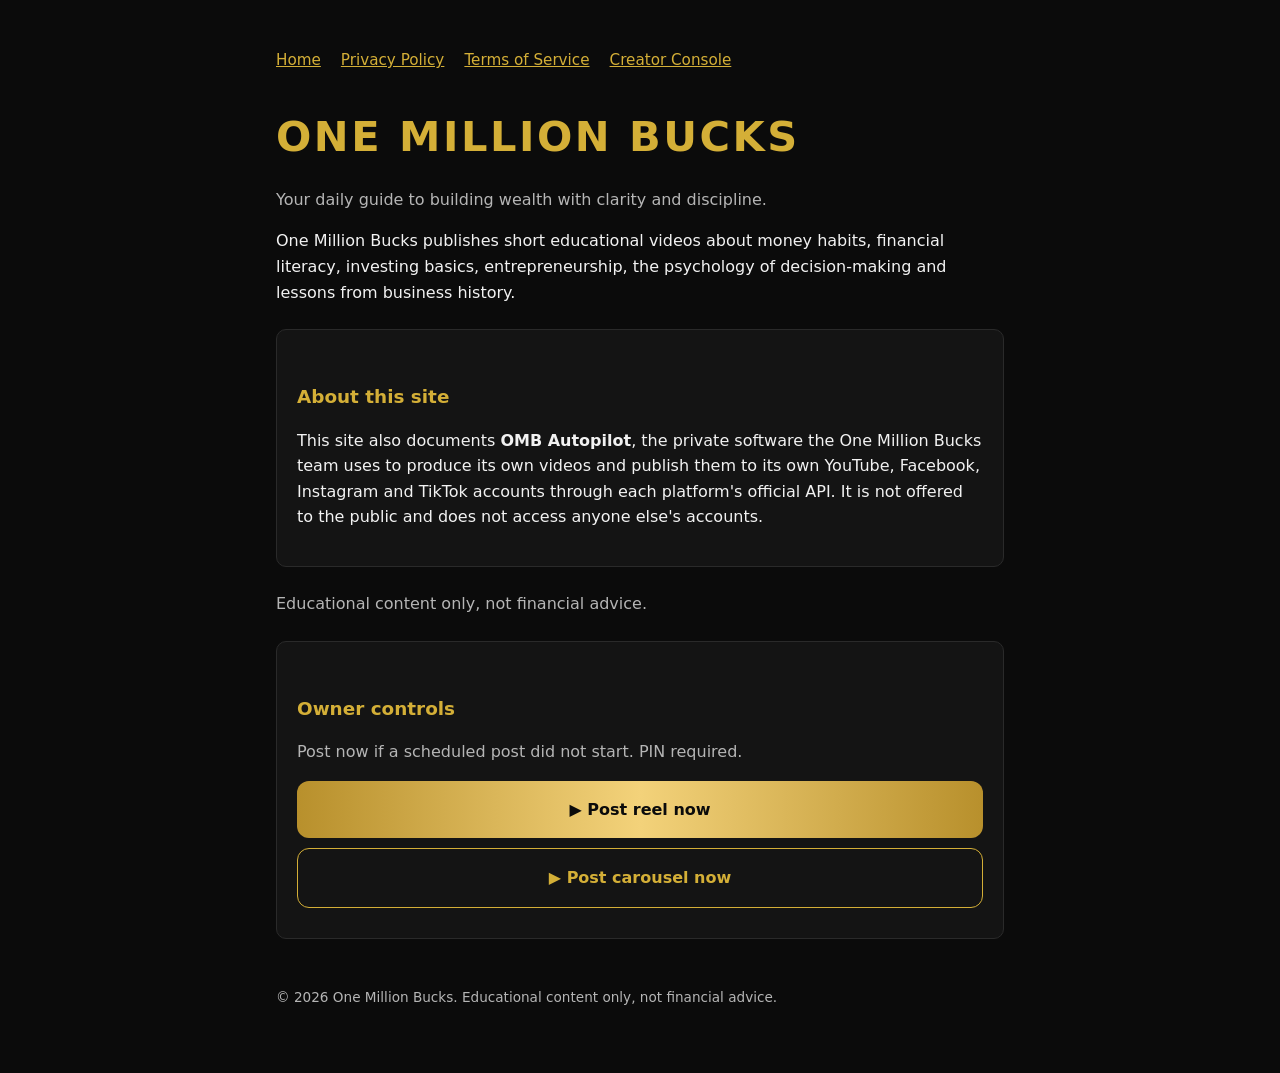
<file: index.html>
<!doctype html>
<html lang="en">
<head>
<meta charset="utf-8">
<meta name="viewport" content="width=device-width, initial-scale=1">
<title>One Million Bucks</title>
<link rel="stylesheet" href="style.css">
</head>
<body>
<main>
<nav><a href="index.html">Home</a><a href="privacy.html">Privacy Policy</a><a href="terms.html">Terms of Service</a><a href="console/">Creator Console</a></nav>
<h1>ONE MILLION BUCKS</h1>
<p class="muted">Your daily guide to building wealth with clarity and discipline.</p>
<p>One Million Bucks publishes short educational videos about money habits, financial literacy, investing basics, entrepreneurship, the psychology of decision-making and lessons from business history.</p>
<div class="card">
<h2>About this site</h2>
<p>This site also documents <strong>OMB Autopilot</strong>, the private software the One Million Bucks team uses to produce its own videos and publish them to its own YouTube, Facebook, Instagram and TikTok accounts through each platform's official API. It is not offered to the public and does not access anyone else's accounts.</p>
</div>
<p class="muted">Educational content only, not financial advice.</p>
<div class="card owner">
<h2>Owner controls</h2>
<p class="muted">Post now if a scheduled post did not start. PIN required.</p>
<a class="ctl gold" href="control/?run=reel">&#9654; Post reel now</a>
<a class="ctl line" href="control/?run=carousel">&#9654; Post carousel now</a>
</div>
<style>
  .owner .ctl { display:block; text-align:center; text-decoration:none; font-weight:800; padding:16px; border-radius:12px; margin:10px 0; }
  .owner .gold { background:linear-gradient(90deg,#b8902c,#f3d27a,#b8902c); color:#0b0b0b; }
  .owner .line { border:1px solid var(--gold); color:var(--gold); }
</style>
<footer>&copy; 2026 One Million Bucks. Educational content only, not financial advice.</footer>
</main>
</body>
</html>
</file>
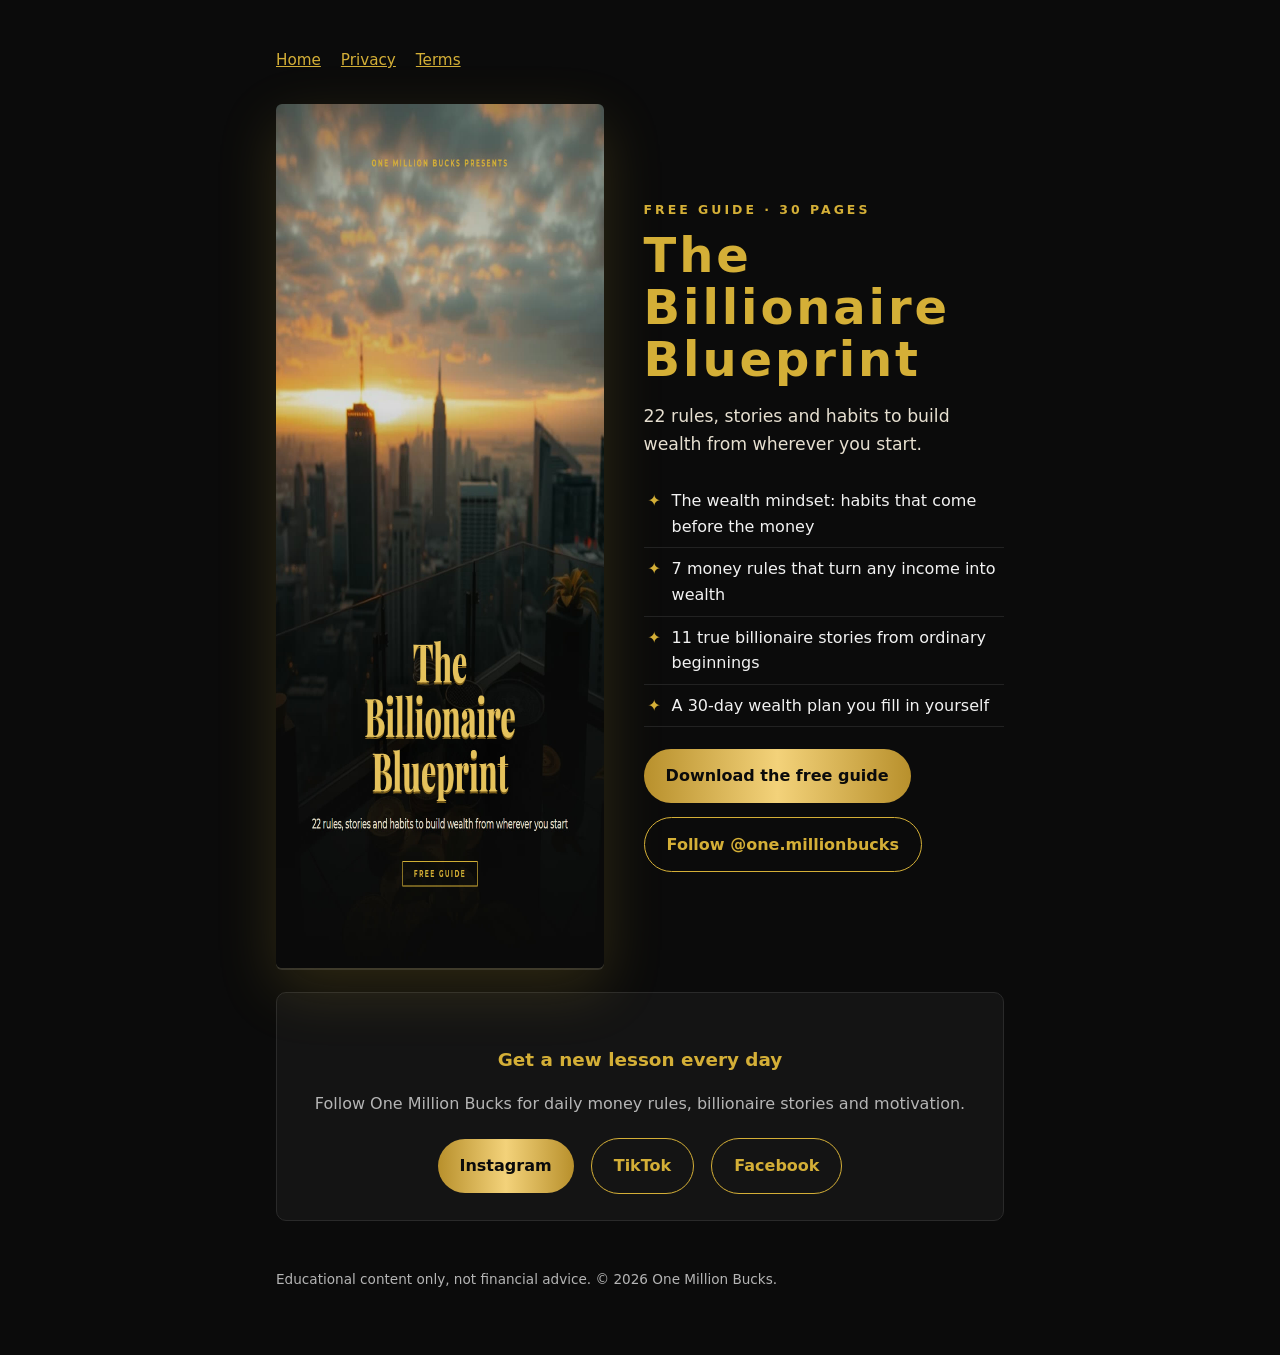
<file: blueprint/index.html>
<!doctype html>
<html lang="en">
<head>
<meta charset="utf-8">
<meta name="viewport" content="width=device-width, initial-scale=1">
<title>The Billionaire Blueprint | Free Guide</title>
<meta name="description" content="Free guide from One Million Bucks: 22 rules, stories and habits to build wealth from wherever you start.">
<meta property="og:title" content="The Billionaire Blueprint (free guide)">
<meta property="og:description" content="22 rules, stories and habits to build wealth from wherever you start.">
<meta property="og:image" content="https://asherjp07.github.io/omb-site/blueprint/cover.jpg">
<link rel="stylesheet" href="../style.css">
<style>
  .hero { display:grid; grid-template-columns: minmax(0,1fr) minmax(0,1.1fr); gap:40px; align-items:center; }
  .hero img { width:100%; border-radius:6px; box-shadow:0 20px 60px rgba(212,175,55,.18), 0 2px 0 #2a2a2a; }
  .kicker { color:var(--gold); letter-spacing:.24em; text-transform:uppercase; font-size:.78rem; font-weight:700; }
  h1 { font-size:clamp(2rem,6vw,3rem); line-height:1.08; margin:10px 0 14px; }
  .lead { font-size:1.08rem; color:#e6dfd0; }
  ul.inside { list-style:none; padding:0; margin:22px 0; }
  ul.inside li { padding:8px 0 8px 28px; position:relative; border-bottom:1px solid #222; }
  ul.inside li::before { content:"\2726"; color:var(--gold); position:absolute; left:4px; }
  .btns { display:flex; gap:14px; flex-wrap:wrap; margin-top:22px; }
  .btn { display:inline-block; text-decoration:none; font-weight:800; padding:14px 22px; border-radius:40px; font-size:1rem; }
  .btn.gold { background:linear-gradient(90deg,#b8902c,#f3d27a,#b8902c); color:#0b0b0b; }
  .btn.line { border:1px solid var(--gold); color:var(--gold); }
  .follow-card { text-align:center; }
  .follow-card .btn { margin:6px; }
  @media (max-width:720px) { .hero { grid-template-columns:1fr; } .hero img { max-width:340px; margin:0 auto; display:block; } }
</style>
</head>
<body>
<main>
  <nav><a href="../">Home</a><a href="../privacy.html">Privacy</a><a href="../terms.html">Terms</a></nav>
  <section class="hero">
    <img src="cover.jpg" alt="Cover of The Billionaire Blueprint free guide" width="576" height="864">
    <div>
      <div class="kicker">Free guide &middot; 30 pages</div>
      <h1>The Billionaire Blueprint</h1>
      <p class="lead">22 rules, stories and habits to build wealth from wherever you start.</p>
      <ul class="inside">
        <li>The wealth mindset: habits that come before the money</li>
        <li>7 money rules that turn any income into wealth</li>
        <li>11 true billionaire stories from ordinary beginnings</li>
        <li>A 30-day wealth plan you fill in yourself</li>
      </ul>
      <div class="btns">
        <a class="btn gold" href="The-Billionaire-Blueprint.pdf" download>Download the free guide</a>
        <a class="btn line" href="https://www.instagram.com/one.millionbucks/" target="_blank" rel="noopener">Follow @one.millionbucks</a>
      </div>
    </div>
  </section>

  <section class="card follow-card">
    <h2>Get a new lesson every day</h2>
    <p class="muted">Follow One Million Bucks for daily money rules, billionaire stories and motivation.</p>
    <a class="btn gold" href="https://www.instagram.com/one.millionbucks/" target="_blank" rel="noopener">Instagram</a>
    <a class="btn line" href="https://www.tiktok.com/@onemillionbuks" target="_blank" rel="noopener">TikTok</a>
    <a class="btn line" href="https://www.facebook.com/profile.php?id=61595087417670" target="_blank" rel="noopener">Facebook</a>
  </section>

  <footer>Educational content only, not financial advice. &copy; 2026 One Million Bucks.</footer>
</main>
</body>
</html>
</file>
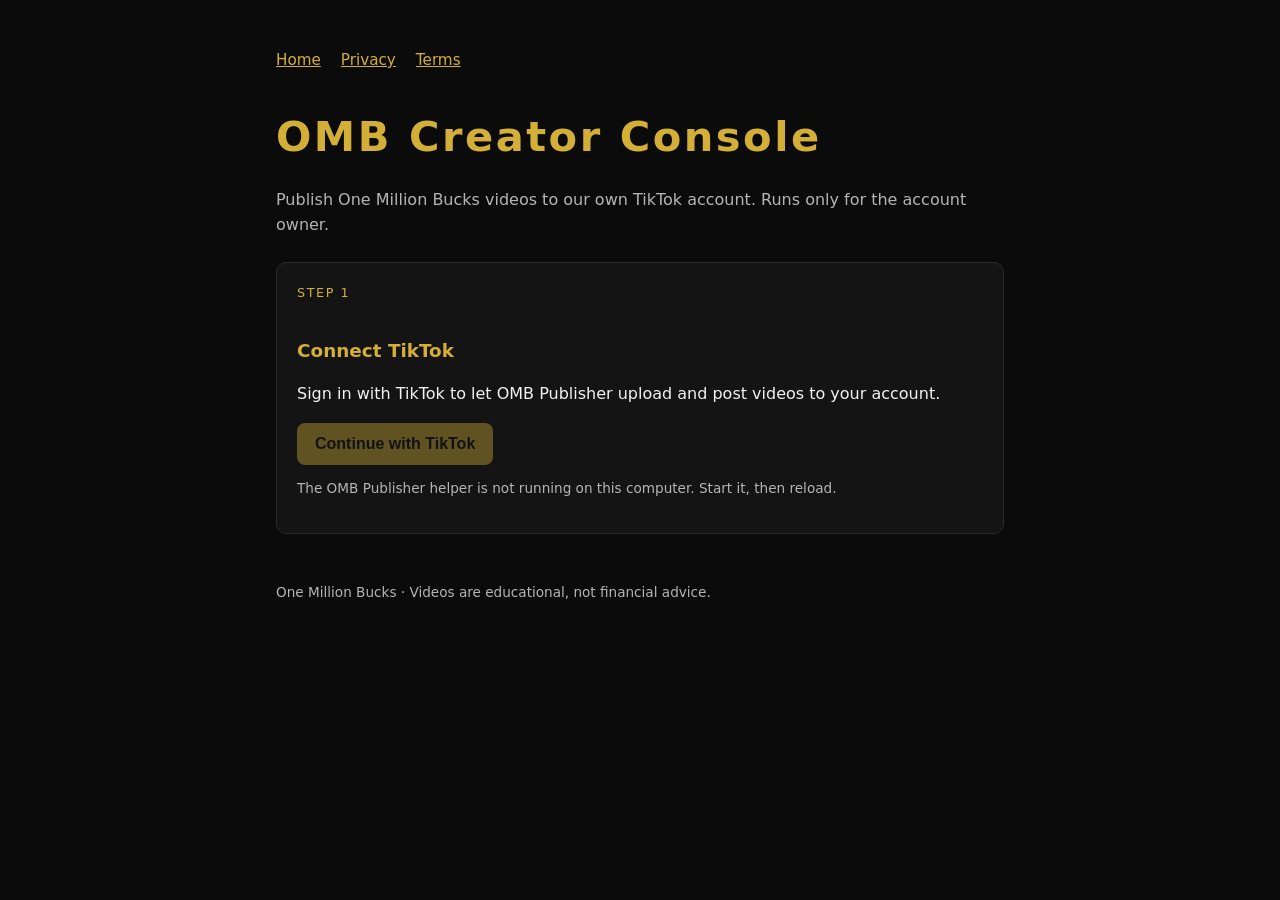
<file: console/index.html>
<!doctype html>
<html lang="en">
<head>
<meta charset="utf-8">
<meta name="viewport" content="width=device-width, initial-scale=1">
<meta name="referrer" content="no-referrer">
<title>OMB Creator Console</title>
<link rel="stylesheet" href="../style.css">
<style>
  .row { display:flex; gap:16px; flex-wrap:wrap; align-items:center; }
  .btn { background:var(--gold); color:#111; border:0; border-radius:8px; padding:12px 18px; font-weight:700; cursor:pointer; font-size:1rem; }
  .btn.alt { background:transparent; color:var(--gold); border:1px solid var(--gold); }
  .btn:disabled { opacity:.4; cursor:not-allowed; }
  .avatar { width:48px; height:48px; border-radius:50%; border:2px solid var(--gold); }
  label { display:block; margin:14px 0 6px; font-weight:600; }
  select, textarea { width:100%; background:#1c1c1c; color:var(--text); border:1px solid #333; border-radius:8px; padding:10px; font:inherit; }
  textarea { min-height:90px; }
  .toggle { display:flex; justify-content:space-between; align-items:center; padding:10px 0; border-bottom:1px solid #222; }
  .toggle.off { opacity:.45; }
  .hint { font-size:.85rem; color:var(--muted); }
  video { width:220px; border-radius:10px; background:#000; }
  .status { padding:12px; border-radius:8px; background:#1c1c1c; margin-top:16px; white-space:pre-wrap; }
  .step { color:var(--gold); font-size:.8rem; letter-spacing:.12em; text-transform:uppercase; }
  .hidden { display:none; }
  .warn { color:#f0b44c; }
</style>
</head>
<body>
<main>
  <nav><a href="../">Home</a><a href="../privacy.html">Privacy</a><a href="../terms.html">Terms</a></nav>
  <h1>OMB Creator Console</h1>
  <p class="muted">Publish One Million Bucks videos to our own TikTok account. Runs only for the account owner.</p>

  <section class="card" id="connect">
    <div class="step">Step 1</div>
    <h2>Connect TikTok</h2>
    <div id="notConnected">
      <p>Sign in with TikTok to let OMB Publisher upload and post videos to your account.</p>
      <button class="btn" id="connectBtn">Continue with TikTok</button>
    </div>
    <div id="connected" class="row hidden">
      <img class="avatar" id="avatar" alt="">
      <div><strong id="name"></strong><div class="hint">Connected TikTok account</div></div>
    </div>
    <p id="helperMsg" class="hint"></p>
  </section>

  <section class="card hidden" id="compose">
    <div class="step">Step 2</div>
    <h2>Choose a video</h2>
    <div class="row">
      <video id="preview" controls muted playsinline></video>
      <div style="flex:1;min-width:220px">
        <label for="videoSel">Video</label>
        <select id="videoSel"></select>
        <label for="title">Caption</label>
        <textarea id="title" maxlength="2200"></textarea>
      </div>
    </div>

    <div class="step" style="margin-top:24px">Step 3</div>
    <h2>Post settings</h2>
    <p>Posting to <strong id="creatorName"></strong> <span class="hint" id="durationHint"></span></p>
    <label for="privacy">Who can view this video</label>
    <select id="privacy"><option value="" selected disabled>Select privacy</option></select>

    <div class="toggle" id="tComment"><span>Allow comments</span><input type="checkbox" id="allowComment"></div>
    <div class="toggle" id="tDuet"><span>Allow Duet</span><input type="checkbox" id="allowDuet"></div>
    <div class="toggle" id="tStitch"><span>Allow Stitch</span><input type="checkbox" id="allowStitch"></div>

    <div class="toggle"><span>Disclose video content<div class="hint">Turn on if this video promotes a brand, product or service.</div></span><input type="checkbox" id="disclose"></div>
    <div id="discloseOpts" class="hidden">
      <div class="toggle"><span>Your brand<div class="hint">Promoting yourself or your own business. Labeled "Promotional content".</div></span><input type="checkbox" id="ownBrand"></div>
      <div class="toggle"><span>Branded content<div class="hint">Promoting another brand or a third party. Labeled "Paid partnership".</div></span><input type="checkbox" id="branded"></div>
      <p class="hint warn" id="discloseWarn">Select at least one option to disclose.</p>
    </div>
    <div class="toggle"><span>AI-generated content<div class="hint">Adds TikTok's AI-generated label. Our videos use AI voice and visuals.</div></span><input type="checkbox" id="aigc" checked></div>

    <p class="hint" id="consent">By posting, you agree to TikTok's <a href="https://www.tiktok.com/legal/page/global/music-usage-confirmation/en" target="_blank" rel="noopener">Music Usage Confirmation</a>.</p>
    <div class="row">
      <button class="btn" id="postBtn" disabled>Post to TikTok</button>
      <button class="btn alt" id="draftBtn">Send to TikTok drafts</button>
    </div>
    <div class="status hidden" id="status"></div>
  </section>

  <footer>One Million Bucks &middot; Videos are educational, not financial advice.</footer>
</main>
<script>
const HELPER = "http://127.0.0.1:8765";
const $ = id => document.getElementById(id);
let creator = null;

async function api(path, body) {
  const opts = body ? {method:"POST", headers:{"Content-Type":"application/json"}, body:JSON.stringify(body)} : {};
  const r = await fetch(HELPER + path, opts);
  const data = await r.json();
  if (!r.ok || data.error) throw new Error(data.error || ("HTTP " + r.status));
  return data;
}

async function start() {
  let cfg;
  try { cfg = await api("/config"); }
  catch (e) { $("helperMsg").textContent = "The OMB Publisher helper is not running on this computer. Start it, then reload."; $("connectBtn").disabled = true; return; }
  $("connectBtn").onclick = () => {
    const state = crypto.randomUUID();
    localStorage.setItem("omb_console_state", state);
    const u = new URL("https://www.tiktok.com/v2/auth/authorize/");
    u.search = new URLSearchParams({client_key: cfg.client_key, scope: cfg.scopes, response_type: "code",
                                    redirect_uri: cfg.redirect_uri, state, disable_auto_auth: "1"}).toString();
    location.href = u.toString();
  };
  const q = new URLSearchParams(location.search);
  if (q.get("code")) {
    if (q.get("state") !== localStorage.getItem("omb_console_state")) { $("helperMsg").textContent = "Sign-in state did not match. Please try again."; return; }
    history.replaceState(null, "", location.pathname);
    try {
      const res = await api("/exchange", {code: q.get("code")});
      showUser(res.user);
      await loadComposer();
    } catch (e) { $("helperMsg").textContent = "Sign-in failed: " + e.message; }
  }
}

function showUser(u) {
  $("notConnected").classList.add("hidden");
  $("connected").classList.remove("hidden");
  $("name").textContent = u.display_name || "TikTok user";
  if (u.avatar_url) $("avatar").src = u.avatar_url;
}

async function loadComposer() {
  creator = await api("/creator");
  $("compose").classList.remove("hidden");
  $("creatorName").textContent = creator.creator_nickname || creator.creator_username || "your account";
  if (creator.max_video_post_duration_sec) $("durationHint").textContent = "(videos up to " + creator.max_video_post_duration_sec + " s)";
  for (const opt of creator.privacy_level_options || []) {
    const o = document.createElement("option");
    o.value = opt;
    o.textContent = {PUBLIC_TO_EVERYONE:"Everyone", MUTUAL_FOLLOW_FRIENDS:"Friends", FOLLOWER_OF_CREATOR:"Followers", SELF_ONLY:"Only me"}[opt] || opt;
    $("privacy").appendChild(o);
  }
  const lock = (row, box, disabled) => { if (disabled) { $(row).classList.add("off"); $(box).disabled = true; $(box).checked = false; } };
  lock("tComment", "allowComment", creator.comment_disabled);
  lock("tDuet", "allowDuet", creator.duet_disabled);
  lock("tStitch", "allowStitch", creator.stitch_disabled);
  const vids = (await api("/videos")).videos;
  for (const v of vids) { const o = document.createElement("option"); o.value = v.id; o.textContent = v.title + " (" + v.mb + " MB)"; $("videoSel").appendChild(o); }
  $("videoSel").onchange = pickVideo;
  pickVideo();
}

function pickVideo() {
  const sel = $("videoSel");
  if (!sel.value) return;
  $("preview").src = HELPER + "/video?id=" + encodeURIComponent(sel.value);
  $("title").value = sel.options[sel.selectedIndex].text.replace(/ \([\d.]+ MB\)$/, "") + " #money #finance #onemillionbucks";
}

function validate() {
  const disclose = $("disclose").checked;
  $("discloseOpts").classList.toggle("hidden", !disclose);
  const needOpt = disclose && !$("ownBrand").checked && !$("branded").checked;
  $("discloseWarn").classList.toggle("hidden", !needOpt);
  if ($("branded").checked) {
    const pub = [...$("privacy").options].find(o => o.value === "SELF_ONLY");
    if (pub) pub.disabled = true;
    if ($("privacy").value === "SELF_ONLY") $("privacy").value = "";
  } else { [...$("privacy").options].forEach(o => { if (o.value) o.disabled = false; }); }
  $("consent").innerHTML = $("branded").checked
    ? 'By posting, you agree to TikTok\'s <a href="https://www.tiktok.com/legal/page/global/bc-policy/en" target="_blank" rel="noopener">Branded Content Policy</a> and <a href="https://www.tiktok.com/legal/page/global/music-usage-confirmation/en" target="_blank" rel="noopener">Music Usage Confirmation</a>.'
    : 'By posting, you agree to TikTok\'s <a href="https://www.tiktok.com/legal/page/global/music-usage-confirmation/en" target="_blank" rel="noopener">Music Usage Confirmation</a>.';
  $("postBtn").disabled = !$("privacy").value || needOpt;
}
["privacy","disclose","ownBrand","branded"].forEach(id => $(id).addEventListener("change", validate));

async function submit(mode) {
  const s = $("status");
  s.classList.remove("hidden");
  s.textContent = mode === "direct" ? "Uploading and posting to TikTok..." : "Uploading to your TikTok drafts...";
  $("postBtn").disabled = $("draftBtn").disabled = true;
  try {
    const res = await api("/post", {video_id: $("videoSel").value, mode, title: $("title").value,
      privacy_level: $("privacy").value, disable_comment: !$("allowComment").checked,
      disable_duet: !$("allowDuet").checked, disable_stitch: !$("allowStitch").checked,
      brand_content_toggle: $("branded").checked, brand_organic_toggle: $("ownBrand").checked, is_aigc: $("aigc").checked});
    for (let i = 0; i < 40; i++) {
      await new Promise(r => setTimeout(r, 4000));
      const st = await api("/status?publish_id=" + encodeURIComponent(res.publish_id));
      s.textContent = "Status: " + st.status;
      if (st.status === "PUBLISH_COMPLETE") { s.textContent = "Posted! It may take a few minutes to appear on your TikTok profile."; break; }
      if (st.status === "SEND_TO_USER_INBOX") { s.textContent = "Sent! Open TikTok and check your inbox notification to edit and post the draft."; break; }
      if (st.status === "FAILED") { s.textContent = "TikTok could not process the video: " + (st.fail_reason || "unknown"); break; }
    }
  } catch (e) { s.textContent = "Error: " + e.message; }
  $("draftBtn").disabled = false; validate();
}
$("postBtn").onclick = () => submit("direct");
$("draftBtn").onclick = () => submit("inbox");
start();
</script>
</body>
</html>
</file>
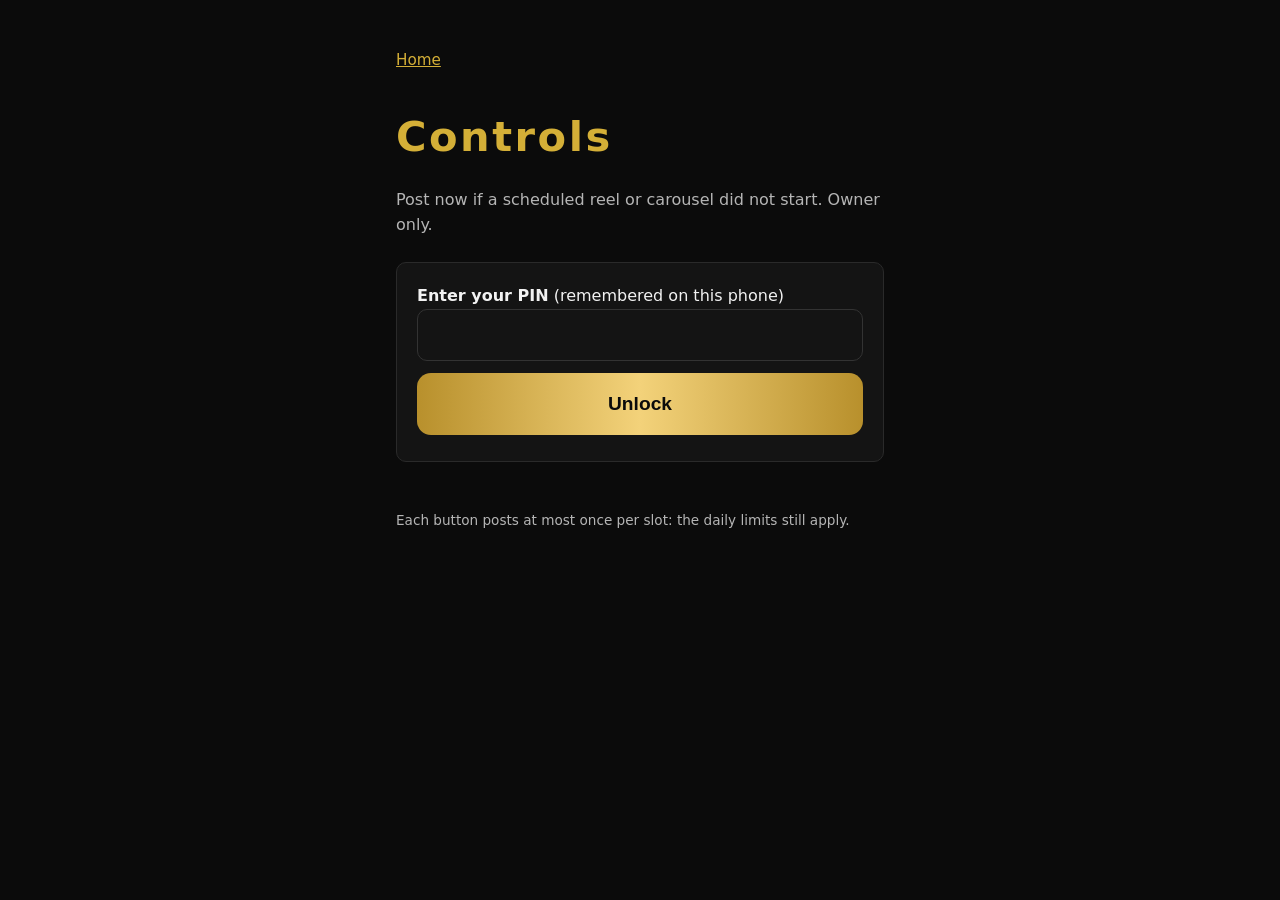
<file: control/index.html>
<!doctype html>
<html lang="en">
<head>
<meta charset="utf-8">
<meta name="viewport" content="width=device-width, initial-scale=1">
<meta name="robots" content="noindex">
<meta name="referrer" content="no-referrer">
<title>OMB Controls</title>
<link rel="stylesheet" href="../style.css">
<style>
  main { max-width: 520px; }
  .big { display:block; width:100%; border:0; border-radius:14px; padding:20px; font-size:1.2rem; font-weight:800;
         cursor:pointer; margin:14px 0 6px; }
  .reel { background:linear-gradient(90deg,#b8902c,#f3d27a,#b8902c); color:#0b0b0b; }
  .carousel { background:#1c1c1c; color:var(--gold); border:1px solid var(--gold); }
  .big:disabled { opacity:.5; cursor:wait; }
  .last { font-size:.85rem; color:var(--muted); min-height:1.2em; }
  .msg { margin-top:18px; padding:14px; border-radius:10px; background:#1c1c1c; min-height:1.2em; }
  .msg.ok { border-left:4px solid #3fb950; }
  .msg.err { border-left:4px solid #f85149; }
  input { width:100%; padding:14px; font-size:1.2rem; border-radius:10px; border:1px solid #333; background:#141414;
          color:var(--text); letter-spacing:.3em; text-align:center; }
  .row { display:flex; gap:10px; }
  .row button { flex:none; }
  .link { background:none; border:0; color:var(--gold); text-decoration:underline; cursor:pointer; font-size:.9rem; padding:0; }
</style>
</head>
<body>
<main>
  <nav><a href="../">Home</a></nav>
  <h1>Controls</h1>
  <p class="muted">Post now if a scheduled reel or carousel did not start. Owner only.</p>

  <section id="pinBox" class="card">
    <label for="pin"><strong>Enter your PIN</strong> (remembered on this phone)</label>
    <input id="pin" type="password" inputmode="numeric" autocomplete="off" maxlength="12">
    <button class="big reel" id="savePin" style="margin-top:12px">Unlock</button>
  </section>

  <section id="controls" hidden>
    <button class="big reel" data-workflow="reel">&#9654; Post reel now</button>
    <div class="last" id="last-reel"></div>
    <button class="big carousel" data-workflow="carousel">&#9654; Post carousel now</button>
    <div class="last" id="last-carousel"></div>
    <div class="msg" id="msg" hidden></div>
    <p style="margin-top:24px"><button class="link" id="refresh">Refresh status</button>
       &nbsp;&middot;&nbsp; <button class="link" id="forget">Forget PIN on this phone</button></p>
  </section>
  <footer>Each button posts at most once per slot: the daily limits still apply.</footer>
</main>
<script>
  const API = "https://omb-funnel.onemillionbucks.workers.dev/control";
  const $ = (id) => document.getElementById(id);
  const store = { get() { try { return localStorage.getItem("omb_pin") || ""; } catch { return ""; } },
                  set(v) { try { localStorage.setItem("omb_pin", v); } catch {} },
                  clear() { try { localStorage.removeItem("omb_pin"); } catch {} } };
  let pin = store.get();

  async function call(path, body) {
    const res = await fetch(API + path, { method: "POST", headers: { "Content-Type": "application/json" },
                                          body: JSON.stringify({ pin, ...body }) });
    const data = await res.json().catch(() => ({ error: "Unexpected reply" }));
    if (!res.ok) throw Object.assign(new Error(data.error || ("HTTP " + res.status)), { status: res.status });
    return data;
  }

  function show(text, ok) {
    const m = $("msg"); m.hidden = false; m.textContent = text; m.className = "msg " + (ok ? "ok" : "err");
  }

  function describe(run) {
    if (!run) return "No runs yet.";
    const when = new Date(run.created_at).toLocaleString([], { weekday: "short", hour: "numeric", minute: "2-digit" });
    const how = run.event === "schedule" ? "scheduled" : "manual";
    const state = run.status !== "completed" ? "running now" : (run.conclusion === "success" ? "done" : run.conclusion);
    return `Last run: ${when} (${how}) - ${state}`;
  }

  async function refresh() {
    try {
      const s = await call("/status", {});
      $("last-reel").textContent = describe(s.reel);
      $("last-carousel").textContent = describe(s.carousel);
    } catch (e) {
      if (e.status === 401) return lock("That PIN is wrong.");
      $("last-reel").textContent = $("last-carousel").textContent = "Status unavailable: " + e.message;
    }
  }

  function unlock() { $("pinBox").hidden = true; $("controls").hidden = false; refresh(); }
  function lock(reason) {
    store.clear(); pin = ""; $("controls").hidden = true; $("pinBox").hidden = false;
    if (reason) { $("pin").value = ""; $("pin").placeholder = reason; }
  }

  $("savePin").onclick = () => { pin = $("pin").value.trim(); if (!pin) return; store.set(pin); unlock(); };
  $("pin").addEventListener("keydown", (e) => { if (e.key === "Enter") $("savePin").click(); });
  $("forget").onclick = () => lock("");
  $("refresh").onclick = refresh;
  document.querySelectorAll("[data-workflow]").forEach((btn) => {
    btn.onclick = async () => {
      const what = btn.dataset.workflow;
      if (!confirm(`Post the ${what} now?`)) return;
      document.querySelectorAll("[data-workflow]").forEach((b) => (b.disabled = true));
      show(`Starting the ${what}...`, true);
      try {
        const r = await call("/run", { workflow: what });
        show(r.message + " You'll get a phone alert if it fails.", true);
        setTimeout(refresh, 8000);
      } catch (e) {
        if (e.status === 401) return lock("That PIN is wrong.");
        show("Could not start it: " + e.message, false);
      } finally {
        document.querySelectorAll("[data-workflow]").forEach((b) => (b.disabled = false));
      }
    };
  });
  if (pin) unlock();
  // Homepage buttons link here with ?run=reel or ?run=carousel: go straight to that action.
  const wanted = new URLSearchParams(location.search).get("run");
  if (wanted) {
    history.replaceState(null, "", location.pathname);
    const go = () => document.querySelector(`[data-workflow="${wanted}"]`)?.click();
    if (pin) setTimeout(go, 300);
    else $("savePin").addEventListener("click", () => setTimeout(go, 300), { once: true });
  }
</script>
</body>
</html>
</file>
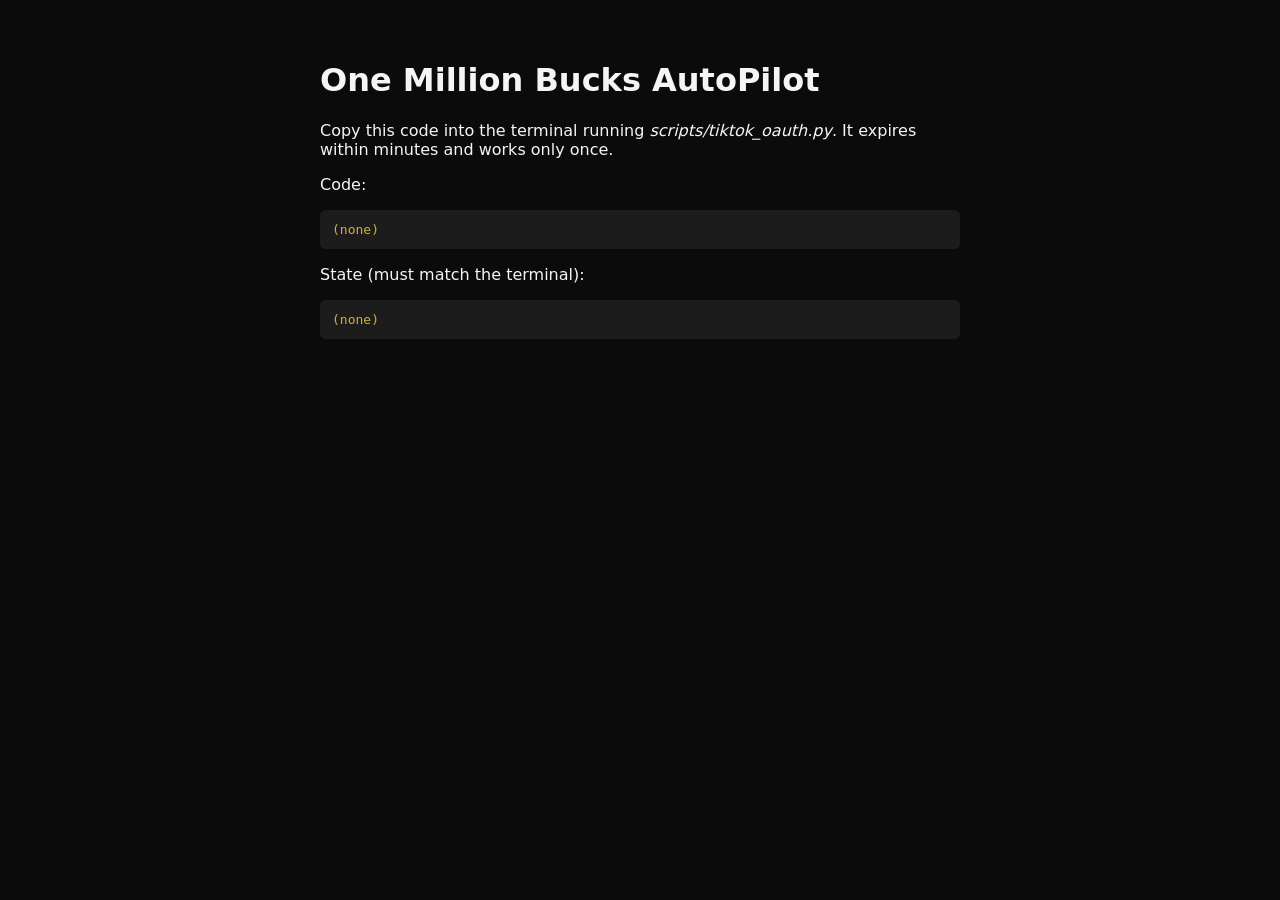
<file: tiktok-callback/index.html>
<!doctype html>
<html lang="en">
<head>
<meta charset="utf-8">
<meta name="viewport" content="width=device-width, initial-scale=1">
<meta name="referrer" content="no-referrer">
<title>Authorisation code</title>
<style>
  body { font-family: system-ui, sans-serif; background: #0b0b0b; color: #f5f5f5; margin: 0; padding: 40px 16px; }
  main { max-width: 640px; margin: 0 auto; }
  code { display: block; background: #1c1c1c; color: #d4af37; padding: 12px; word-break: break-all; border-radius: 6px; }
</style>
</head>
<body>
<main>
  <h1>One Million Bucks AutoPilot</h1>
  <p>Copy this code into the terminal running <em>scripts/tiktok_oauth.py</em>. It expires within minutes and works only once.</p>
  <p>Code:</p><code id="code">(none)</code>
  <p>State (must match the terminal):</p><code id="state">(none)</code>
  <p id="error"></p>
</main>
<script>
  // Static page: nothing is sent anywhere. It only displays the query parameters,
  // or hands them back to the creator console that started the sign-in.
  const q = new URLSearchParams(location.search);
  if (q.get("state") && q.get("state") === localStorage.getItem("omb_console_state")) {
    location.replace("../console/" + location.search);
  }
  document.getElementById("code").textContent = q.get("code") || "(none)";
  document.getElementById("state").textContent = q.get("state") || "(none)";
  if (q.get("error")) document.getElementById("error").textContent = "Error: " + q.get("error") + " " + (q.get("error_description") || "");
</script>
</body>
</html>
</file>
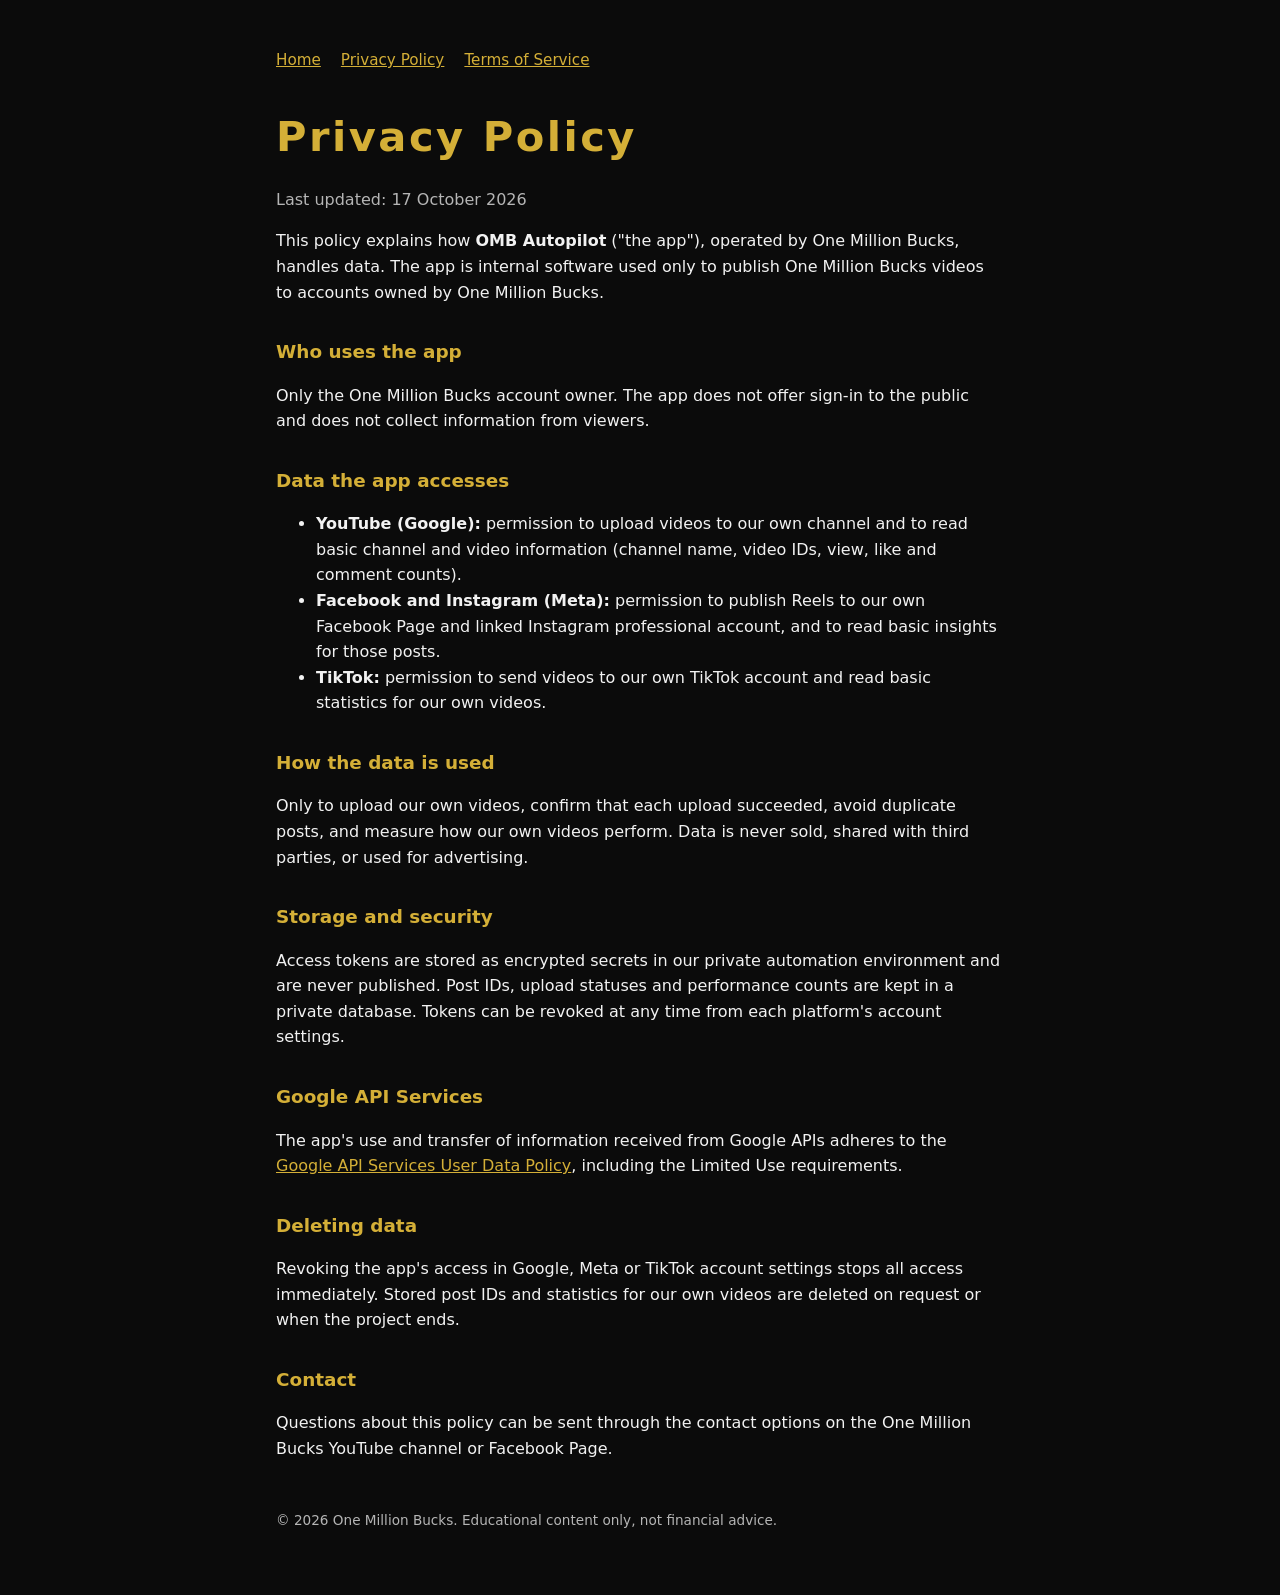
<file: privacy.html>
<!doctype html>
<html lang="en">
<head>
<meta charset="utf-8">
<meta name="viewport" content="width=device-width, initial-scale=1">
<title>Privacy Policy - One Million Bucks</title>
<link rel="stylesheet" href="style.css">
</head>
<body>
<main>
<nav><a href="index.html">Home</a><a href="privacy.html">Privacy Policy</a><a href="terms.html">Terms of Service</a></nav>
<h1>Privacy Policy</h1>
<p class="muted">Last updated: 17 October 2026</p>
<p>This policy explains how <strong>OMB Autopilot</strong> ("the app"), operated by One Million Bucks, handles data. The app is internal software used only to publish One Million Bucks videos to accounts owned by One Million Bucks.</p>
<h2>Who uses the app</h2>
<p>Only the One Million Bucks account owner. The app does not offer sign-in to the public and does not collect information from viewers.</p>
<h2>Data the app accesses</h2>
<ul>
<li><strong>YouTube (Google):</strong> permission to upload videos to our own channel and to read basic channel and video information (channel name, video IDs, view, like and comment counts).</li>
<li><strong>Facebook and Instagram (Meta):</strong> permission to publish Reels to our own Facebook Page and linked Instagram professional account, and to read basic insights for those posts.</li>
<li><strong>TikTok:</strong> permission to send videos to our own TikTok account and read basic statistics for our own videos.</li>
</ul>
<h2>How the data is used</h2>
<p>Only to upload our own videos, confirm that each upload succeeded, avoid duplicate posts, and measure how our own videos perform. Data is never sold, shared with third parties, or used for advertising.</p>
<h2>Storage and security</h2>
<p>Access tokens are stored as encrypted secrets in our private automation environment and are never published. Post IDs, upload statuses and performance counts are kept in a private database. Tokens can be revoked at any time from each platform's account settings.</p>
<h2>Google API Services</h2>
<p>The app's use and transfer of information received from Google APIs adheres to the <a href="https://developers.google.com/terms/api-services-user-data-policy">Google API Services User Data Policy</a>, including the Limited Use requirements.</p>
<h2>Deleting data</h2>
<p>Revoking the app's access in Google, Meta or TikTok account settings stops all access immediately. Stored post IDs and statistics for our own videos are deleted on request or when the project ends.</p>
<h2>Contact</h2>
<p>Questions about this policy can be sent through the contact options on the One Million Bucks YouTube channel or Facebook Page.</p>
<footer>&copy; 2026 One Million Bucks. Educational content only, not financial advice.</footer>
</main>
</body>
</html>
</file>
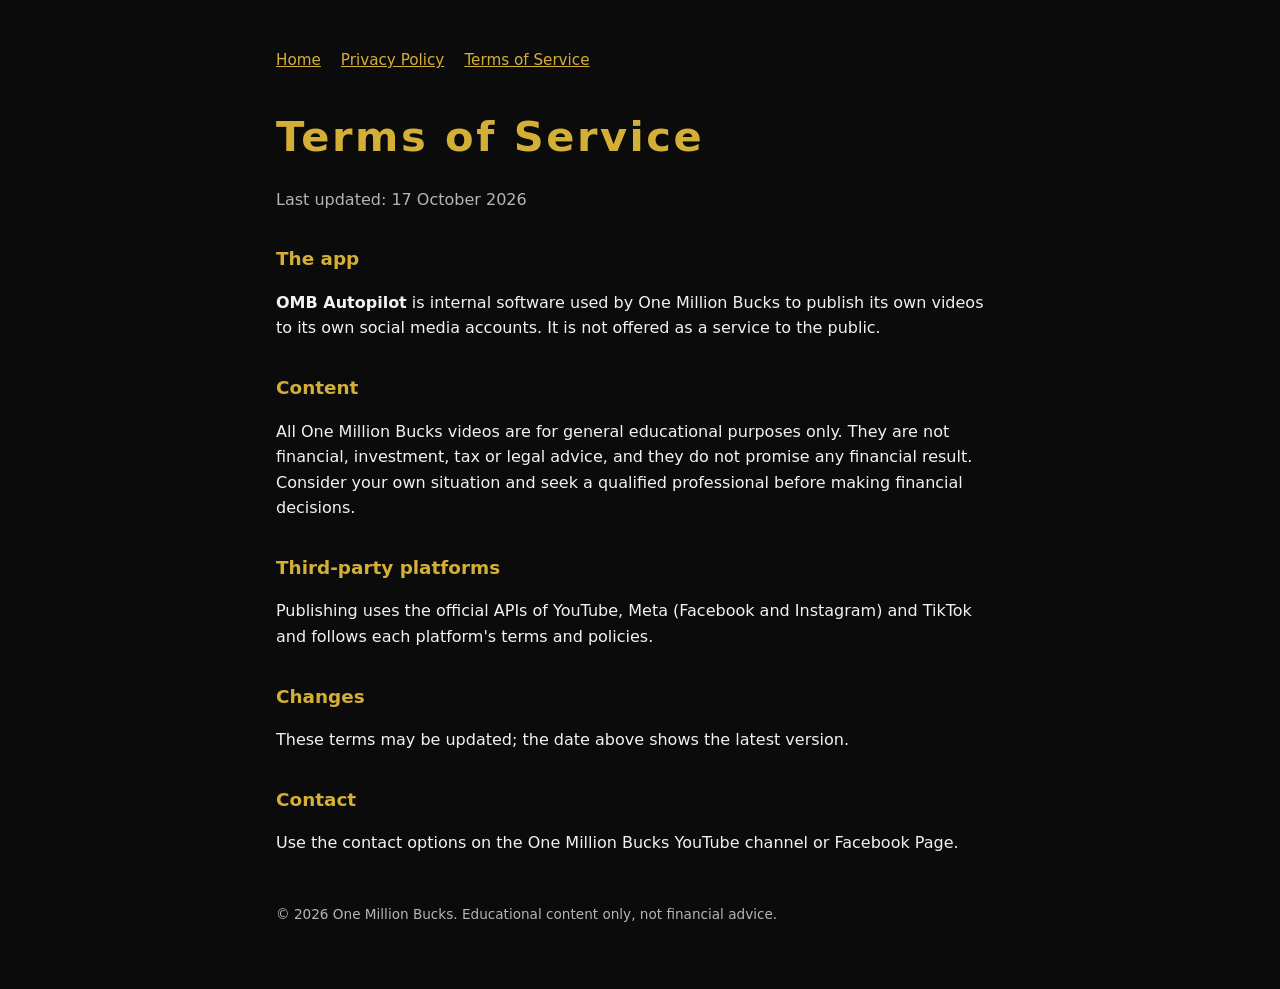
<file: terms.html>
<!doctype html>
<html lang="en">
<head>
<meta charset="utf-8">
<meta name="viewport" content="width=device-width, initial-scale=1">
<title>Terms of Service - One Million Bucks</title>
<link rel="stylesheet" href="style.css">
</head>
<body>
<main>
<nav><a href="index.html">Home</a><a href="privacy.html">Privacy Policy</a><a href="terms.html">Terms of Service</a></nav>
<h1>Terms of Service</h1>
<p class="muted">Last updated: 17 October 2026</p>
<h2>The app</h2>
<p><strong>OMB Autopilot</strong> is internal software used by One Million Bucks to publish its own videos to its own social media accounts. It is not offered as a service to the public.</p>
<h2>Content</h2>
<p>All One Million Bucks videos are for general educational purposes only. They are not financial, investment, tax or legal advice, and they do not promise any financial result. Consider your own situation and seek a qualified professional before making financial decisions.</p>
<h2>Third-party platforms</h2>
<p>Publishing uses the official APIs of YouTube, Meta (Facebook and Instagram) and TikTok and follows each platform's terms and policies.</p>
<h2>Changes</h2>
<p>These terms may be updated; the date above shows the latest version.</p>
<h2>Contact</h2>
<p>Use the contact options on the One Million Bucks YouTube channel or Facebook Page.</p>
<footer>&copy; 2026 One Million Bucks. Educational content only, not financial advice.</footer>
</main>
</body>
</html>
</file>
<file: style.css>
:root { --bg:#0b0b0b; --panel:#141414; --gold:#d4af37; --text:#f2f2f2; --muted:#b5b5b5; }
* { box-sizing:border-box; }
body { margin:0; background:var(--bg); color:var(--text); font-family:system-ui,-apple-system,"Segoe UI",Roboto,sans-serif; line-height:1.6; }
main { max-width:760px; margin:0 auto; padding:48px 16px 64px; }
h1 { color:var(--gold); letter-spacing:.06em; font-size:clamp(1.8rem,5vw,2.6rem); margin:0 0 8px; }
h2 { color:var(--gold); font-size:1.15rem; margin-top:2rem; }
a { color:var(--gold); }
nav { display:flex; gap:20px; flex-wrap:wrap; margin-bottom:32px; font-size:.95rem; }
.muted { color:var(--muted); }
.card { background:var(--panel); border:1px solid #2a2a2a; border-radius:10px; padding:20px; margin:24px 0; }
code { display:block; background:#1c1c1c; color:var(--gold); padding:12px; border-radius:6px; word-break:break-all; }
footer { margin-top:48px; font-size:.85rem; color:var(--muted); }
</file>
